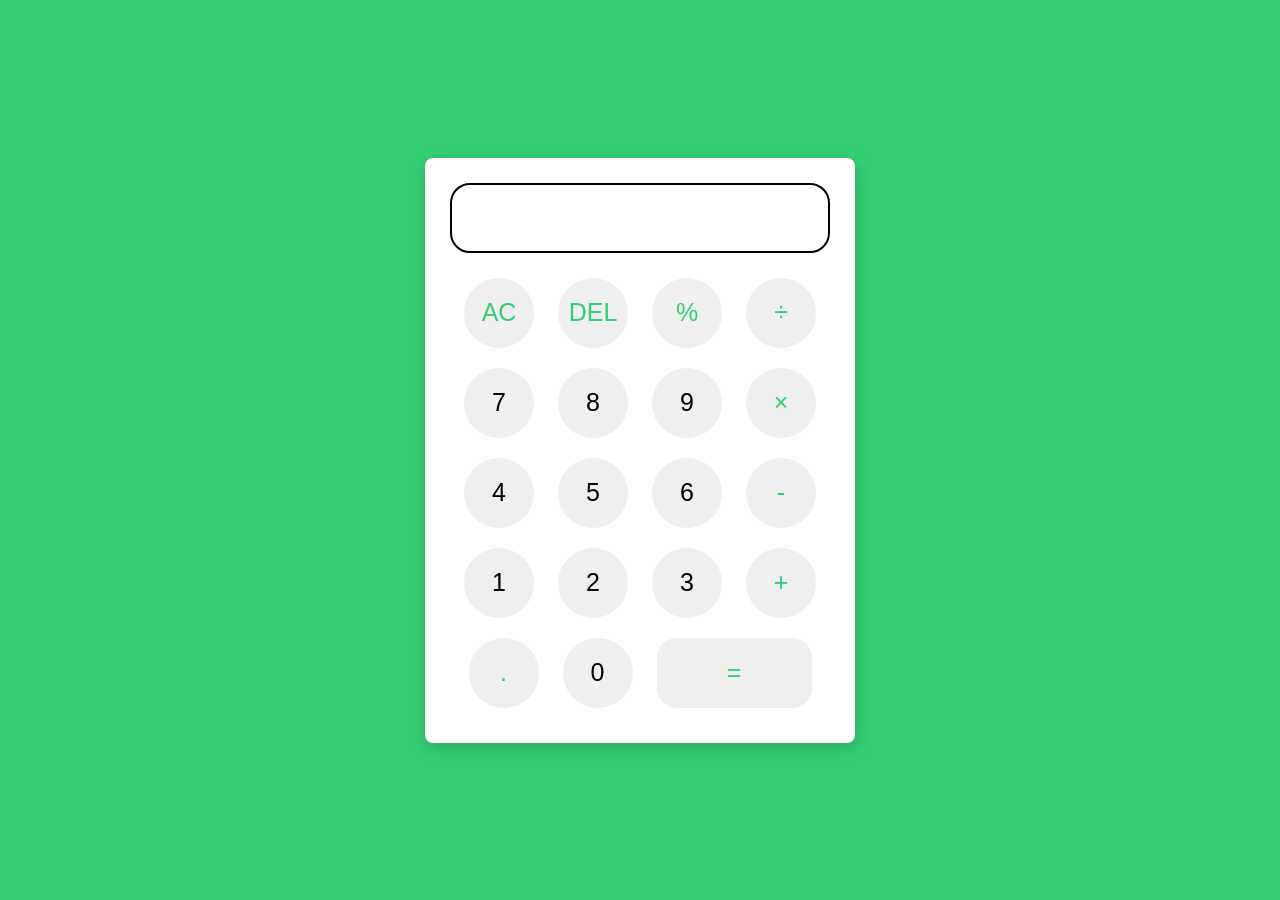
<file: index.html>
<html lang="en">
<head>
    <meta charset="UTF-8">
    <meta name="viewport" content="width=device-width, initial-scale=1.0">
    <title>Document</title>
    <link rel="stylesheet" href="style.css">
</head>
<body>
    <div class="calculator">
      <div class="output">
          <input type="text" name="result" id="result" class="result" readonly>
      </div>
      <div>
        <input type="button" value="AC" class="operator Ac">
        <input type="button" value="DEL" class="operator Del">
        <input type="button" value="%" class="operator value asign">
        <input type="button" value="÷" class="operator value asign">
      </div>
      <div>
        <input type="button" value="7" class="value number">
        <input type="button" value="8" class="value number">
        <input type="button" value="9" class="value number">
        <input type="button" value="×" class="operator value asign">
      </div>
      <div>
        <input type="button" value="4" class="value number">
        <input type="button" value="5" class="value number">
        <input type="button" value="6" class="value number">
        <input type="button" value="-" class="operator value asign">
      </div>
      <div>
        <input type="button" value="1" class="value number">
        <input type="button" value="2" class="value number">
        <input type="button" value="3" class="value number">
        <input type="button" value="+" class="operator value asign">
      </div>
      <div>
        <input type="button" value="." class="value operator asign">
        <input type="button" value="0" class="value number">
        <input type="button" value="=" class="operator equal">
      </div>
     
    </div>
    <script src="script.js"></script>
</body>
</html>
</file>
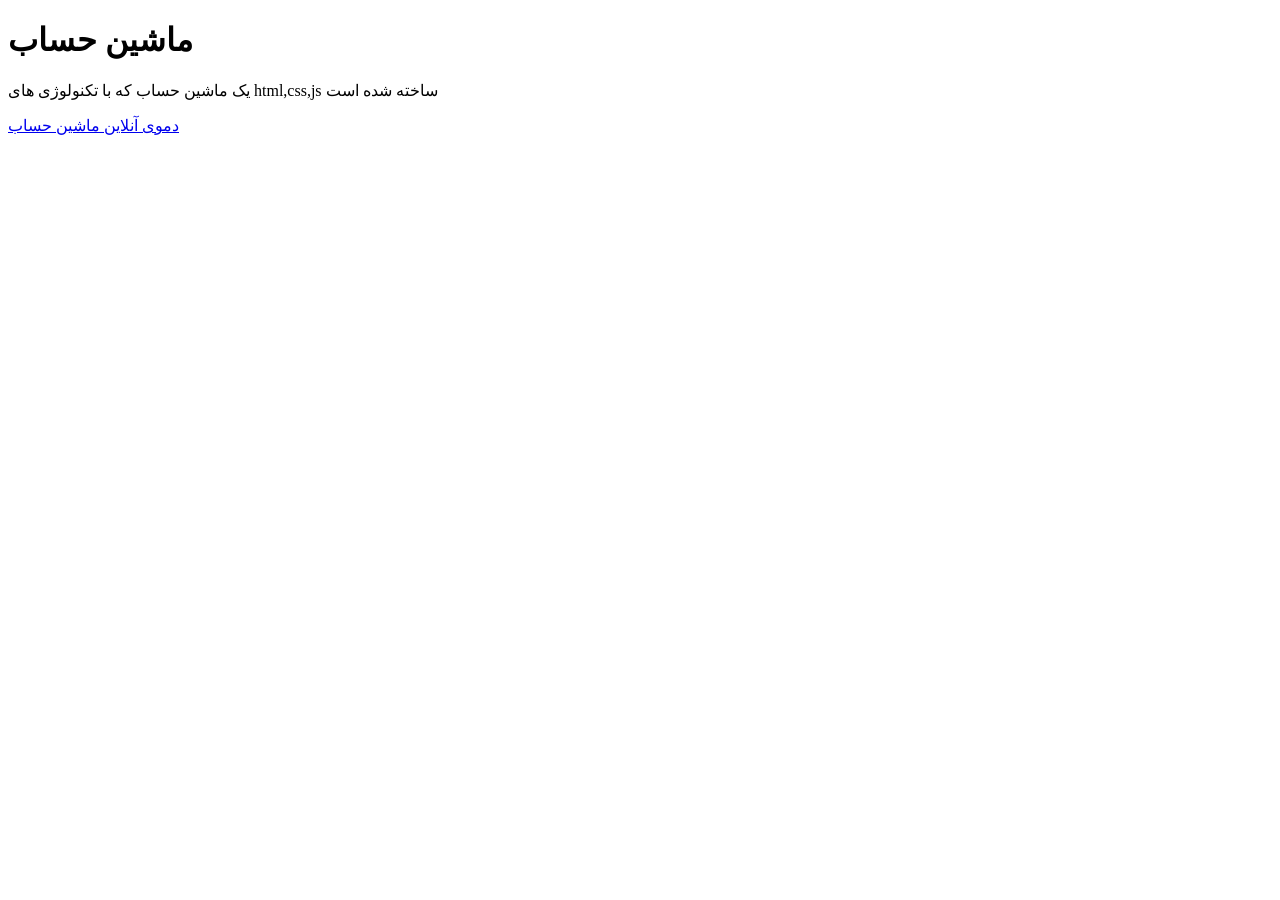
<file: README.html>
<!DOCTYPE html>
<html lang="en">
<head>
    <meta charset="UTF-8">
    <meta name="viewport" content="width=device-width, initial-scale=1.0">
    <title>Document</title>
</head>
<body>
    <h1>
        ماشین حساب
    </h1>
    <p>
        یک ماشین حساب که با تکنولوژی های
        html,css,js
        ساخته شده است
    </p>
     <a href="MahsaMoradii.github.io/Calculator/index.html">
        دموی آنلاین ماشین حساب
     </a>
</body>
</html>
</file>
<file: style.css>
*{
    padding: 0;
    margin: 0;
    box-sizing: border-box;
}
body{
    display: flex;
    justify-content: center;
    align-items: center;
    width: 100vw;
    height: 100vh;
    background: #34cd74;
}
.calculator{
    display: flex;
    flex-direction: column;
    justify-content: center;
    align-items: center;
    width: 430px;
    background-color: #fff;
 padding: 25px;
 border-radius: 8px;
 box-shadow: 1px 5px 15px rgba(0, 0, 0, 0.17);
}
input:not(.result){
    border-radius: 50%;
    width: 70px;
    height: 70px;
    margin: 10px;
    font-size: 25px;
    font-weight: 500;
    transition: all 0.2s ease-in-out;
    border: 0;
    cursor: pointer;
}
input:hover:not(.result, .operator){
background: #000;
color: #34cd74;
}
.operator{
    color: #34cd74;
}
.operator:hover{
    background-color: #34cd74;
    color: #000;
}
.output .result{
    width: 100%;
    height: 70px;
    padding-left: 20px ;
    text-align: left;
    margin-bottom: 15px;
    font-size: 30px;
    border: 2px solid #000;
    border-radius: 20px;
}
.calculator .equal{
    width: 155px;
    border-radius: 20px;
}
</file>
